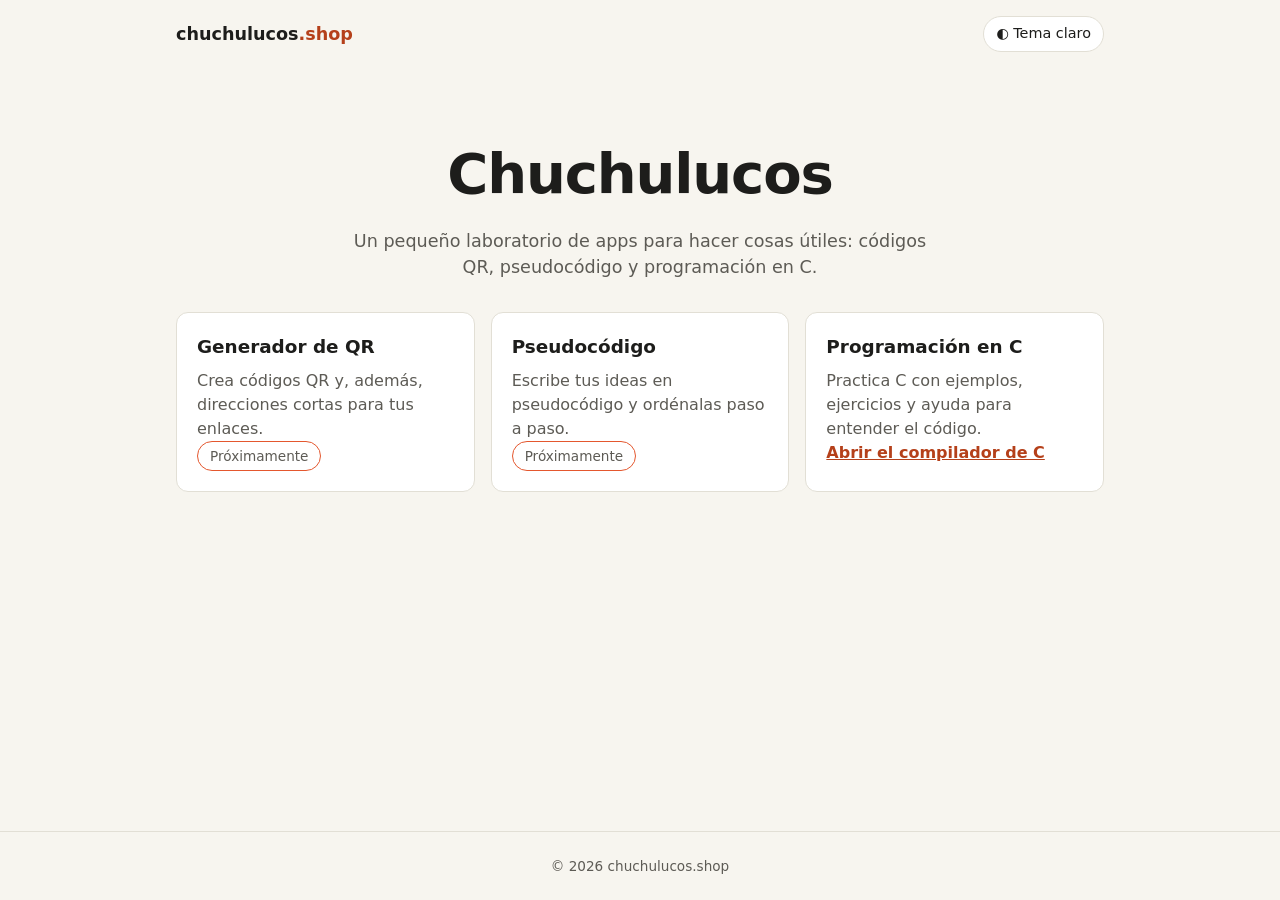
<file: index.html>
<!doctype html>
<html lang="es">
<head>
  <meta charset="utf-8">
  <meta name="viewport" content="width=device-width, initial-scale=1">
  <title>Chuchulucos</title>
  <meta name="description" content="Chuchulucos: apps pequeñas y útiles para generar códigos QR, aprender pseudocódigo y programar en C.">
  <link rel="stylesheet" href="style.css">
  <script>
    // Tema guardado: se aplica antes de pintar. Si localStorage no está disponible, manda el tema del sistema.
    try {
      const temaGuardado = localStorage.getItem('chuchulucos-tema');
      if (temaGuardado === 'light' || temaGuardado === 'dark') {
        document.documentElement.setAttribute('data-theme', temaGuardado);
      }
    } catch (e) { /* sin acceso a localStorage: se usa el tema del sistema */ }
  </script>
</head>
<body>
  <header class="top">
    <a class="logo" href="index.html">chuchulucos<span>.shop</span></a>
    <button id="theme-btn" class="theme-btn" type="button" aria-pressed="false" aria-label="Tema oscuro">◐ Tema oscuro</button>
  </header>

  <main>
    <section class="hero">
      <h1>Chuchulucos</h1>
      <p class="lead">Un pequeño laboratorio de apps para hacer cosas útiles: códigos QR, pseudocódigo y programación en C.</p>
    </section>

    <section class="apps" aria-label="Apps">
      <article class="card">
        <h2>Generador de QR</h2>
        <p>Crea códigos QR y, además, direcciones cortas para tus enlaces.</p>
        <p class="soon">Próximamente</p>
      </article>
      <article class="card">
        <h2>Pseudocódigo</h2>
        <p>Escribe tus ideas en pseudocódigo y ordénalas paso a paso.</p>
        <p class="soon">Próximamente</p>
      </article>
      <article class="card">
        <h2>Programación en C</h2>
        <p>Practica C con ejemplos, ejercicios y ayuda para entender el código.</p>
        <p><a class="enlace-app" href="compilador-c/index.html">Abrir el compilador de C</a></p>
      </article>
    </section>
  </main>

  <footer class="foot">
    <p>&copy; 2026 chuchulucos.shop</p>
  </footer>

  <script>
    // Interruptor de tema: alterna data-theme en <html> y recuerda la elección si el navegador lo permite.
    const themeBtn = document.getElementById('theme-btn');
    const temaSistema = window.matchMedia('(prefers-color-scheme: dark)');
    function temaEfectivo() {
      const forzado = document.documentElement.getAttribute('data-theme');
      if (forzado === 'light' || forzado === 'dark') return forzado;
      return temaSistema.matches ? 'dark' : 'light';
    }
    function pintarTema() {
      const oscuro = temaEfectivo() === 'dark';
      const nombre = oscuro ? 'Tema oscuro' : 'Tema claro';
      themeBtn.setAttribute('aria-pressed', String(oscuro));
      themeBtn.setAttribute('aria-label', nombre);
      themeBtn.textContent = '◐ ' + nombre;
    }
    themeBtn.addEventListener('click', () => {
      const nuevo = temaEfectivo() === 'dark' ? 'light' : 'dark';
      document.documentElement.setAttribute('data-theme', nuevo);
      try {
        localStorage.setItem('chuchulucos-tema', nuevo);
      } catch (e) { /* sin persistencia: el interruptor sigue funcionando en esta página */ }
      pintarTema();
    });
    if (temaSistema.addEventListener) {
      temaSistema.addEventListener('change', pintarTema);
    } else {
      temaSistema.addListener(pintarTema); // Safari anterior a 14
    }
    pintarTema();
  </script>
</body>
</html>
</file>
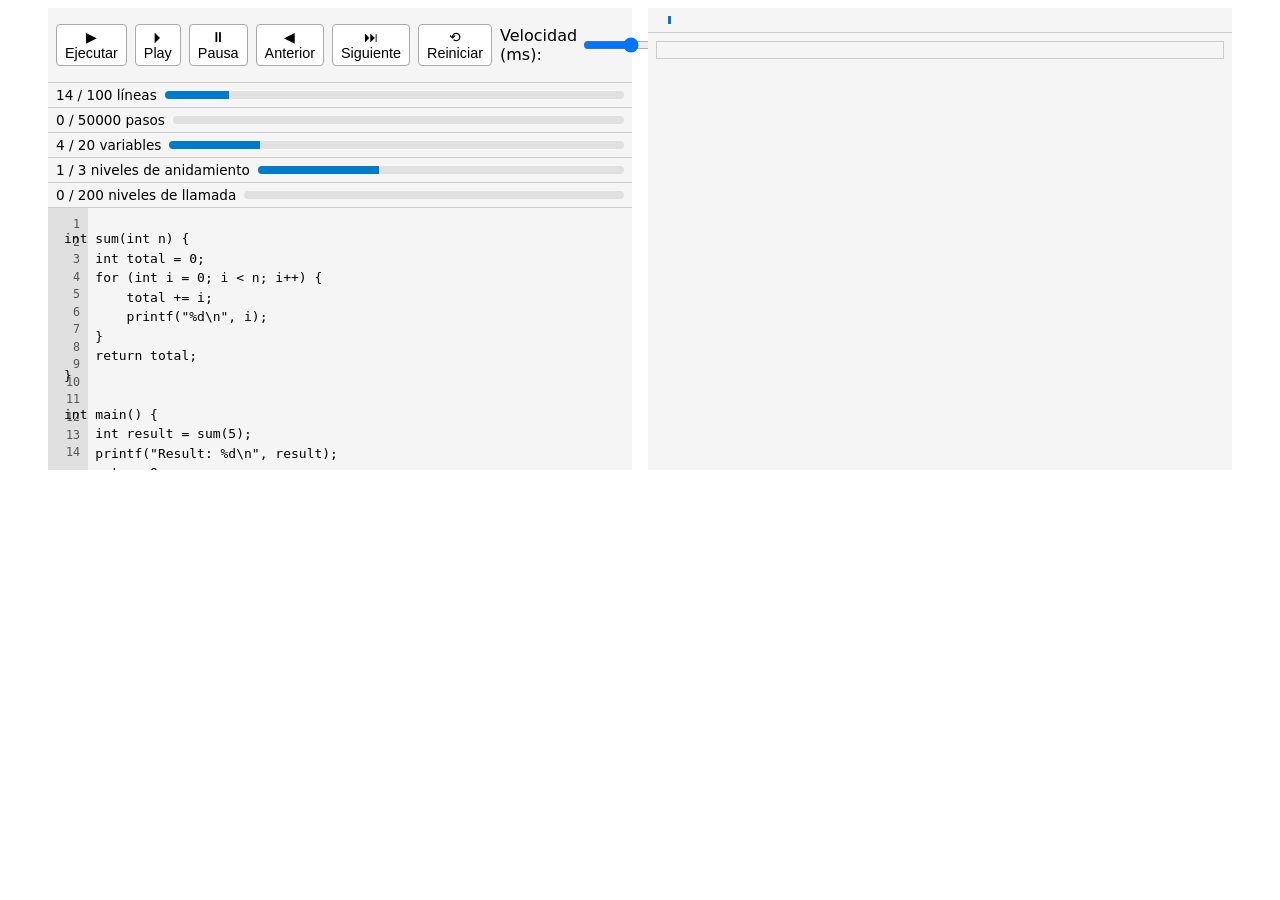
<file: compilador-c/index.html>
<!DOCTYPE html>
<html lang="es">
<head>
    <meta charset="UTF-8">
    <title>Editor y Depurador C Educativo</title>
    <meta name="viewport" content="width=device-width, initial-scale=1">
    <meta name="description" content="Editor y depurador paso a paso de C para estudiantes.">
    <!-- Cargar el intérprete (ya existente) -->
    <script src="lexico.js"></script>
    <script src="parser.js"></script>
    <script src="interprete.js"></script>
    <script src="interp.js"></script>
    <script>
        // Tema guardado: se aplica antes de pintar. Si localStorage no está disponible, manda el tema del sistema.
        try {
            const temaGuardado = localStorage.getItem('chuchulucos-tema');
            if (temaGuardado === 'light' || temaGuardado === 'dark') {
                document.documentElement.setAttribute('data-theme', temaGuardado);
            }
        } catch (e) { /* sin acceso a localStorage: se usa el tema del sistema */ }
    </script>
    <style>
        :root {
            color-scheme: light dark;
            --bg-color: light-dark(#ffffff, #1e1e1e);
            --text-color: light-dark(#000, #d4d4d4);
            --panel-bg: light-dark(#f5f5f5, #252525);
            --accent: light-dark(#007acc, #4daafc);
            --accent-text: light-dark(#005a9e, #4daafc);
            --highlight-bg: light-dark(rgba(0,122,204,0.1), rgba(77,170,252,0.2));
            --error-bg: light-dark(#ffdddd, #5a0000);
            --error-line-bg: light-dark(#ffcccc, #5a0000);
            --gutter-bg: light-dark(#e0e0e0, #2d2d2d);
            --gutter-color: light-dark(#555, #aaa);
            --var-chip-bg: light-dark(#ddd, #333);
            --var-chip-bg-changed: light-dark(#ffecb3, #665c00);
            --border: light-dark(#ccc, #444);
            --control-bg: light-dark(#ffffff, #333);
            --control-border: light-dark(#aaa, #666);
            --warn: light-dark(#a35f00, #e0a000);
            --danger: light-dark(#c62828, #ef5350);
        }
        :root[data-theme="light"] {
            color-scheme: light;
        }
        :focus-visible {
            outline: 2px solid var(--accent-text);
            outline-offset: 2px;
        }
        :root[data-theme="dark"] {
            color-scheme: dark;
        }

        * {
            box-sizing: border-box;
        }

        body {
            font-family: system-ui, sans-serif;
            background: var(--bg-color);
            color: var(--text-color);
            margin: 0;
            padding: 0;
        }

        .container {
            display: flex;
            flex-wrap: wrap;
            gap: 16px;
            max-width: 1200px;
            margin: 0 auto;
            padding: 8px;
        }

        @media (max-width: 600px) {
            .container { flex-direction: column; }
        }

        /* Panel izquierdo (editor) */
        .left {
            flex: 1 1 300px;
            background: var(--panel-bg);
            display: flex;
            flex-direction: column;
            min-width: 260px;
        }

        .editor-bar {
            display: flex;
            gap: 8px;
            padding: 8px;
            border-bottom: 1px solid var(--border);
            align-items: center;
        }
        .capacity {
            display: flex;
            align-items: center;
            gap: 8px;
            padding: 4px 8px;
            font-size: 0.85em;
            border-bottom: 1px solid var(--border);
        }
        .capacity.full #capacity-text { font-weight: bold; }
        .capacity-bar {
            flex: 1;
            height: 8px;
            background: var(--gutter-bg);
            border-radius: 4px;
            overflow: hidden;
        }
        #capacity-fill {
            height: 100%;
            width: 0;
            background: var(--accent);
            transition: width 0.15s;
        }
        #capacity-fill.warn { background: var(--warn); }
        #capacity-fill.full { background: var(--danger); }
        #steps-fill {
            height: 100%;
            width: 0;
            background: var(--accent);
            transition: width 0.15s;
        }
        #steps-fill.warn { background: var(--warn); }
        #steps-fill.full { background: var(--danger); }
        #vars-fill, #anid-fill, #prof-fill {
            height: 100%;
            width: 0;
            background: var(--accent);
            transition: width 0.15s;
        }
        #vars-fill.warn, #anid-fill.warn, #prof-fill.warn { background: var(--warn); }
        #vars-fill.full, #anid-fill.full, #prof-fill.full { background: var(--danger); }
        .editor-bar button {
            padding: 4px 8px;
            font-size: 0.9em;
            cursor: pointer;
            border: 1px solid var(--control-border);
            border-radius: 4px;
            background: var(--control-bg);
            color: var(--text-color);
        }
        .editor-bar .speed-control {
            margin-left: auto;
            display: flex;
            align-items: center;
            gap: 4px;
        }
        #speed { width: 100px; }

        /* Contenedor del editor con numeración de líneas */
        .editor-body {
            display: flex;
            flex: 1;
            position: relative;
            overflow: hidden;
        }
        #gutter {
            width: 40px;
            background: var(--gutter-bg);
            color: var(--gutter-color);
            text-align: right;
            padding: 8px 4px;
            font-family: monospace;
            font-size: 0.9em;
            user-select: none;
            overflow: hidden;
            display: flex;
            flex-direction: column;
        }
        #gutter div {
            padding: 0 4px;
            line-height: 1.5;
            white-space: pre;
            height: 1.5em;
        }
        #gutter div.active {
            background: var(--highlight-bg);
            color: var(--text-color);
            font-weight: bold;
        }
        #gutter div.error-line {
            background: var(--error-line-bg);
        }

        .code-area {
            flex: 1;
            position: relative;
            background: transparent;
        }
        #code-display {
            position: absolute;
            top: 0;
            left: 0;
            width: 100%;
            height: 100%;
            padding: 8px;
            font-family: monospace;
            white-space: pre;
            overflow: hidden;
            pointer-events: none;
            background: transparent;
        }
        .code-line {
            height: 1.5em;
            line-height: 1.5;
            padding-left: 8px;
        }
        .code-line.active {
            background: var(--highlight-bg);
        }
        .code-line.error-line {
            background: var(--error-line-bg);
        }

        #code {
            position: absolute;
            top: 0;
            left: 0;
            width: 100%;
            height: 100%;
            resize: none;
            border: none;
            background: transparent;
            color: transparent; /* ocultar texto para que el #code-display lo muestre */
            caret-color: var(--text-color);
            padding: 8px;
            margin: 0;
            font-family: monospace;
            font-size: 1em;
            line-height: 1.5;
            white-space: pre;
            overflow: auto;
            z-index: 0;
        }

        /* Panel derecho (ejecución) */
        .right {
            flex: 1 1 300px;
            background: var(--panel-bg);
            display: flex;
            flex-direction: column;
            min-width: 260px;
        }
        .exec-top {
            display: flex;
            align-items: center;
            gap: 12px;
            padding: 8px;
            border-bottom: 1px solid var(--border);
        }
        #counter {
            font-weight: bold;
            white-space: nowrap;
        }
        #current-line {
            font-family: monospace;
            background: var(--panel-bg);
            padding: 4px 8px;
            border-left: 3px solid var(--accent);
            overflow-x: auto;
            flex: 1;
            white-space: pre;
        }
        #output {
            background: var(--panel-bg);
            border: 1px solid var(--border);
            padding: 8px;
            overflow-x: auto;
            font-family: monospace;
            white-space: pre;
            margin: 8px;
        }
        #vars {
            padding: 0 8px 8px;
            overflow-y: auto;
        }
        .var-group {
            margin-bottom: 12px;
        }
        .var-group-title {
            font-weight: bold;
            margin-bottom: 4px;
            color: var(--accent-text);
        }
        .var-group.current > .var-group-title {
            text-decoration: underline;
        }
        .var-chip {
            display: inline-block;
            background: var(--var-chip-bg);
            border-radius: 12px;
            padding: 2px 8px;
            margin: 2px;
            font-size: 0.85em;
            white-space: nowrap;
        }
        .var-chip.changed {
            background: var(--var-chip-bg-changed);
            font-weight: bold;
        }
        #error {
            background: var(--error-bg);
            color: var(--text-color);
            padding: 8px;
            margin: 8px;
            border-radius: 4px;
        }
        .sr-only { position: absolute; width: 1px; height: 1px; overflow: hidden; clip: rect(0 0 0 0); white-space: nowrap; }
        .hidden { display: none; }
    </style>
</head>
<body>
<h1 class="sr-only">Editor y depurador de C</h1>

<main class="container">
    <!-- Panel izquierdo: editor -->
    <div class="left" id="editor">
        <div class="editor-bar">
            <button id="run-btn" title="Ejecutar/Play">▶ Ejecutar</button>
            <button id="play-btn" title="Reproducir" aria-label="Play (reproducir)">⏵ Play</button>
            <button id="pause-btn" title="Pausar" aria-label="Pausar">⏸ Pausa</button>
            <button id="prev-btn" title="Anterior" aria-label="Paso anterior">◀ Anterior</button>
            <button id="next-btn" title="Siguiente" aria-label="Paso siguiente">⏭ Siguiente</button>
            <button id="reset-btn" title="Reiniciar" aria-label="Reiniciar">⟲ Reiniciar</button>
            <div class="speed-control">
                <label for="speed">Velocidad (ms):</label>
                <input type="range" id="speed" min="50" max="1000" value="500">
            </div>
            <button id="theme-btn" type="button" aria-pressed="false" aria-label="Tema oscuro">◐ Tema oscuro</button>
        </div>
        <div class="capacity">
            <span id="capacity-text"></span>
            <div class="capacity-bar" role="meter" aria-label="Espacio para código" aria-valuemin="0" aria-valuemax="100" aria-valuenow="0">
                <div id="capacity-fill"></div>
            </div>
        </div>
        <div class="capacity">
            <span id="steps-text">0 / 50000 pasos</span>
            <div class="capacity-bar" role="meter" aria-label="Pasos de la última ejecución" aria-valuemin="0" aria-valuemax="50000" aria-valuenow="0">
                <div id="steps-fill"></div>
            </div>
        </div>
        <div class="capacity">
            <span id="vars-text">0 / 20 variables</span>
            <div class="capacity-bar" role="meter" aria-label="Variables declaradas" aria-valuemin="0" aria-valuemax="20" aria-valuenow="0">
                <div id="vars-fill"></div>
            </div>
        </div>
        <div class="capacity">
            <span id="anid-text">0 / 3 niveles de anidamiento</span>
            <div class="capacity-bar" role="meter" aria-label="Niveles de anidamiento" aria-valuemin="0" aria-valuemax="3" aria-valuenow="0">
                <div id="anid-fill"></div>
            </div>
        </div>
        <div class="capacity">
            <span id="prof-text">0 / 200 niveles de llamada</span>
            <div class="capacity-bar" role="meter" aria-label="Profundidad de llamadas de la última ejecución" aria-valuemin="0" aria-valuemax="200" aria-valuenow="0">
                <div id="prof-fill"></div>
            </div>
        </div>
        <div class="editor-body">
            <div id="gutter"></div>
            <pre id="code-display"></pre>
            <label class="sr-only" for="code">Código C</label>
            <textarea id="code" spellcheck="false"></textarea>
        </div>
    </div>

    <!-- Panel derecho: visualización de ejecución -->
    <div class="right">
        <div class="exec-top">
            <span id="counter"></span>
            <div id="current-line"></div>
        </div>
        <p id="status" class="sr-only" role="status"></p>
        <pre id="output"></pre>
        <div id="vars"></div>
        <div id="error" class="hidden" role="alert"></div>
    </div>
</main>

<script>
    // Referencias DOM
    const code = document.getElementById('code');
    const gutter = document.getElementById('gutter');
    const codeDisplay = document.getElementById('code-display');
    code.addEventListener('scroll', () => {
        gutter.scrollTop = code.scrollTop;
        codeDisplay.scrollTop = code.scrollTop;
        codeDisplay.scrollLeft = code.scrollLeft;
    });
    code.addEventListener('keydown', (e) => {
        // Ctrl/Cmd+Enter ejecuta. Tab no se captura para no atrapar el teclado.
        if (e.key === 'Enter' && (e.ctrlKey || e.metaKey)) {
            e.preventDefault();
            onRun();
        }
    });

    const runBtn = document.getElementById('run-btn');
    const playBtn = document.getElementById('play-btn');
    const pauseBtn = document.getElementById('pause-btn');
    const prevBtn = document.getElementById('prev-btn');
    const nextBtn = document.getElementById('next-btn');
    const resetBtn = document.getElementById('reset-btn');
    const speedSlider = document.getElementById('speed');

    const counterDisplay = document.getElementById('counter');
    const currentLineDisplay = document.getElementById('current-line');
    const outputDisplay = document.getElementById('output');
    const statusDisplay = document.getElementById('status');
    const varsDisplay = document.getElementById('vars');
    const errorDisplay = document.getElementById('error');

    // Interruptor de tema: alterna data-theme en <html> y recuerda la elección si el navegador lo permite.
    const themeBtn = document.getElementById('theme-btn');
    const temaSistema = window.matchMedia('(prefers-color-scheme: dark)');
    function temaEfectivo() {
        const forzado = document.documentElement.getAttribute('data-theme');
        if (forzado === 'light' || forzado === 'dark') return forzado;
        return temaSistema.matches ? 'dark' : 'light';
    }
    function pintarTema() {
        const oscuro = temaEfectivo() === 'dark';
        const nombre = oscuro ? 'Tema oscuro' : 'Tema claro';
        themeBtn.setAttribute('aria-pressed', String(oscuro));
        themeBtn.setAttribute('aria-label', nombre);
        themeBtn.textContent = '◐ ' + nombre;
    }
    themeBtn.addEventListener('click', () => {
        const nuevo = temaEfectivo() === 'dark' ? 'light' : 'dark';
        document.documentElement.setAttribute('data-theme', nuevo);
        try {
            localStorage.setItem('chuchulucos-tema', nuevo);
        } catch (e) { /* sin persistencia: la elección dura solo esta visita */ }
        pintarTema();
    });
    if (temaSistema.addEventListener) {
        temaSistema.addEventListener('change', pintarTema);
    } else {
        temaSistema.addListener(pintarTema); // Safari anterior a 14
    }
    pintarTema();

    // Estado
    let sourceCode = '';
    let steps = null;
    let currentStepIndex = 0;
    let isPlaying = false;
    let playInterval = null;
    let previousVars = null;

    // Elementos para numeración de líneas y resaltado del editor
    let lineNumElems = [];
    let codeLineElems = [];

    // Código de ejemplo inicial
    // Tope de líneas: los programas de inicio son cortos.
    const MAX_LINEAS = 100;
    const MAX_VARIABLES = 20;
    const MAX_ANIDAMIENTO = 3;
    const MAX_PROFUNDIDAD = 200;
    const capacityFill = document.getElementById('capacity-fill');
    const capacityText = document.getElementById('capacity-text');
    const stepsFill = document.getElementById('steps-fill');
    const stepsText = document.getElementById('steps-text');
    const stepsMeter = stepsFill.parentElement;
    const MAX_PASOS_DEFAULT = 50000;
    const capacityMeter = document.querySelector('.capacity-bar');
    let ultimoCodigoValido = '';

    function contarLineas(texto) {
        return texto.split('\n').length;
    }

    // Recorta un cambio que se pasa del límite de líneas: conserva lo anterior y solo quita las líneas que sobran.
    function recortarPegado(anterior, nuevo, maxLineas) {
        let p = 0;
        const minLen = Math.min(anterior.length, nuevo.length);
        while (p < minLen && anterior[p] === nuevo[p]) p++;
        let s = 0;
        while (s < minLen - p && anterior[anterior.length - 1 - s] === nuevo[nuevo.length - 1 - s]) s++;
        const insertado = nuevo.slice(p, nuevo.length - s);
        const base = anterior.slice(0, p) + anterior.slice(anterior.length - s);
        const saltosPermitidos = Math.max(0, maxLineas - base.split('\n').length);
        let recortado = insertado;
        let saltos = 0;
        for (let i = 0; i < insertado.length; i++) {
            if (insertado[i] === '\n' && ++saltos > saltosPermitidos) {
                recortado = insertado.slice(0, i);
                break;
            }
        }
        return {
            texto: anterior.slice(0, p) + recortado + anterior.slice(anterior.length - s),
            pos: p + recortado.length
        };
    }

    function actualizarCapacidad() {
        const n = contarLineas(code.value);
        const proporcion = n / MAX_LINEAS;
        capacityFill.style.width = Math.min(100, Math.round(proporcion * 100)) + '%';
        capacityFill.className = n >= MAX_LINEAS ? 'full' : (proporcion >= 0.8 ? 'warn' : '');
        capacityText.textContent = `${n} / ${MAX_LINEAS} líneas`;
        capacityMeter.setAttribute('aria-valuenow', n);
        capacityMeter.setAttribute('aria-valuetext', `${n} de ${MAX_LINEAS} líneas`);
        capacityMeter.parentElement.classList.toggle('full', n >= MAX_LINEAS);
    }

    const sampleCode = `int sum(int n) {
    int total = 0;
    for (int i = 0; i < n; i++) {
        total += i;
        printf("%d\\n", i);
    }
    return total;
}

int main() {
    int result = sum(5);
    printf("Result: %d\\n", result);
    return 0;
}`;
    code.value = sampleCode;
    sourceCode = sampleCode;
    ultimoCodigoValido = sampleCode;
    actualizarCapacidad();
    actualizarMedidoresCodigo();
    // Actualizar numeración del editor inicialmente
    updateEditorDisplay();

    // Eventos
    code.addEventListener('input', () => {
        if (contarLineas(code.value) > MAX_LINEAS) {
            // Se pasó del tope (escritura o pegado): quitar solo las líneas que sobran.
            const recorte = recortarPegado(ultimoCodigoValido, code.value, MAX_LINEAS);
            code.value = recorte.texto;
            code.selectionStart = code.selectionEnd = recorte.pos;
            statusDisplay.textContent = `Límite de ${MAX_LINEAS} líneas: se recortó lo que sobraba.`;
        }
        ultimoCodigoValido = code.value;
        actualizarCapacidad();
        actualizarMedidoresCodigo();
        sourceCode = code.value;
        updateEditorDisplay();
        // invalidar traza cuando se modifica el código
        invalidateTrace();
    });

    runBtn.addEventListener('click', onRun);
    playBtn.addEventListener('click', onPlay);
    pauseBtn.addEventListener('click', onPause);
    prevBtn.addEventListener('click', onPrev);
    nextBtn.addEventListener('click', onNext);
    resetBtn.addEventListener('click', onReset);
    speedSlider.addEventListener('input', () => {
        if (isPlaying) {
            onPause();
            onPlay();
        }
    });

    // Funciones de control -------------------------------------------------

    function invalidateTrace() {
        steps = null;
        currentStepIndex = 0;
        if (playInterval) {
            clearInterval(playInterval);
            playInterval = null;
        }
        isPlaying = false;
        counterDisplay.textContent = '';
        currentLineDisplay.textContent = '';
        outputDisplay.textContent = '';
        varsDisplay.innerHTML = '';
        hideError();
    }

    // Pinta un medidor: valor usado frente a su tope, con el mismo color que las demás barras.
    function pintarMedidor(id, valor, tope, texto) {
        const fill = document.getElementById(id + '-fill');
        const meter = fill.parentElement;
        const usados = Math.min(valor, tope);
        const proporcion = usados / tope;
        fill.style.width = Math.round(proporcion * 100) + '%';
        fill.className = usados >= tope ? 'full' : (proporcion >= 0.8 ? 'warn' : '');
        document.getElementById(id + '-text').textContent = texto(usados);
        meter.setAttribute('aria-valuenow', usados);
        meter.setAttribute('aria-valuetext', texto(usados));
    }

    // Variables y anidamiento se miden al escribir; si el código aún no es válido, se mantiene el último resultado.
    function actualizarMedidoresCodigo() {
        let r;
        try {
            r = CInterp.analizar(code.value);
        } catch (e) {
            return;
        }
        pintarMedidor('vars', r.variables, MAX_VARIABLES, n => `${n} / ${MAX_VARIABLES} variables`);
        pintarMedidor('anid', r.anidamiento, MAX_ANIDAMIENTO, n => `${n} / ${MAX_ANIDAMIENTO} niveles de anidamiento`);
    }

    function mostrarPasos(pasos, limite) {
        const usados = Math.min(pasos, limite);
        const proporcion = usados / limite;
        stepsFill.style.width = Math.round(proporcion * 100) + '%';
        stepsFill.className = usados >= limite ? 'full' : (proporcion >= 0.8 ? 'warn' : '');
        stepsText.textContent = `${usados} / ${limite} pasos`;
        stepsMeter.setAttribute('aria-valuenow', usados);
        stepsMeter.setAttribute('aria-valuemax', limite);
        stepsMeter.setAttribute('aria-valuetext', `${pasos} de ${limite} pasos`);
    }

    function onRun() {
        invalidateTrace();
        try {
            const result = CInterp.run(sourceCode);
            mostrarPasos(result.pasos || 0, result.limite || MAX_PASOS_DEFAULT);
            pintarMedidor('prof', result.profundidad || 0, MAX_PROFUNDIDAD, n => `${n} / ${MAX_PROFUNDIDAD} niveles de llamada`);
            if (result.error) {
                showError(result.error, result.errorLine);
                steps = [];
            } else {
                steps = result.steps;
                hideError();
            }
            currentStepIndex = 0;
            previousVars = null;
            if (steps && steps.length > 0) {
                updateUI();
                statusDisplay.textContent = `Traza lista: ${steps.length} pasos.`;
                isPlaying = true;
                startStepLoop();
            } else {
                counterDisplay.textContent = 'Sin pasos.';
            }
        } catch (e) {
            showError(e.message, -1);
        }
    }

    function startStepLoop() {
        if (!isPlaying || steps == null || steps.length === 0) return;
        const intervalMs = parseInt(speedSlider.value, 10);
        playInterval = setInterval(() => {
            if (currentStepIndex >= steps.length - 1) {
                // Finalizado
                statusDisplay.textContent = 'Ejecución terminada.';
                isPlaying = false;
                clearInterval(playInterval);
                playInterval = null;
            } else {
                currentStepIndex++;
                updateUI();
            }
        }, intervalMs);
    }

    function onPlay() {
        if (!steps) {
            // Si no hay traza, ejecutar primero
            onRun();
            return;
        }
        if (isPlaying) return;
        isPlaying = true;
        startStepLoop();
    }

    function onPause() {
        if (playInterval) {
            clearInterval(playInterval);
            playInterval = null;
        }
        isPlaying = false;
    }

    function onPrev() {
        if (!steps || currentStepIndex <= 0) return;
        currentStepIndex--;
        updateUI();
    }

    function onNext() {
        if (!steps || currentStepIndex >= steps.length - 1) return;
        currentStepIndex++;
        updateUI();
    }

    function onReset() {
        if (!steps) return;
        currentStepIndex = 0;
        previousVars = null;
        updateUI();
        onPause();
    }

    function updateUI() {
        if (!steps || !steps.length) return;
        const step = steps[currentStepIndex];

        // Contador de pasos
        counterDisplay.textContent = `Paso ${currentStepIndex + 1} de ${steps.length}`;

        // Mostrar línea de código
        let lineText = step.line;
        if (typeof lineText !== 'string') {
            const lines = sourceCode.split('\n');
            const ln = lineText;
            if (ln >= 1 && ln <= lines.length) {
                lineText = lines[ln - 1];
            } else {
                lineText = '';
            }
        }
        currentLineDisplay.textContent = lineText;

        // Salida STDOUT
        outputDisplay.textContent = step.out ?? '';

        // Mostrar variables
        renderVars(step.vars);

        // Resaltar línea en el editor
        let lineNumber = -1;
        if (typeof step.line === 'number') {
            lineNumber = step.line;
        } else if (typeof step.line === 'string') {
            lineNumber = parseInt(step.line, 10);
        }
        if (!isNaN(lineNumber)) {
            highlightEditorLine(lineNumber);
        }
    }

    function renderVars(varsArray) {
        // Agrupar por función
        const grouped = {};
        for (const v of varsArray) {
            const k = v.fn || 'global';
            if (!grouped[k]) grouped[k] = [];
            grouped[k].push(v);
        }

        varsDisplay.innerHTML = '';
        const currentFn = steps[currentStepIndex].fn || 'global';

        for (const fnName in grouped) {
            const groupDiv = document.createElement('div');
            groupDiv.className = 'var-group';
            if (fnName === currentFn) groupDiv.classList.add('current');

            const label = document.createElement('div');
            label.className = 'var-group-title';
            label.textContent = fnName === 'global' ? 'Global' : fnName;
            groupDiv.appendChild(label);

            for (const varObj of grouped[fnName]) {
                const chip = document.createElement('span');
                chip.className = 'var-chip';
                const displayVal = formatVarValue(varObj);
                chip.textContent = `${varObj.name} = ${displayVal}`;

                if (previousVars) {
                    const prevVar = findVarInArray(previousVars, varObj.name, varObj.fn);
                    if (prevVar && !areValuesEqual(prevVar, varObj)) {
                        chip.classList.add('changed');
                    }
                }
                groupDiv.appendChild(chip);
            }

            varsDisplay.appendChild(groupDiv);
        }

        previousVars = varsArray;
    }

    function formatVarValue(v) {
        if (v.arr) {
            return '[' + v.v.map(num => num.toString()).join(', ') + ']';
        }
        if (v.ty === 'char') {
            return `'${String.fromCharCode(v.v)}' (${v.v})`;
        }
        return v.v.toString();
    }

    function findVarInArray(vars, name, fn) {
        for (const v of vars) {
            if (v.name === name && v.fn === fn) return v;
        }
        return null;
    }

    function areValuesEqual(a, b) {
        if (a.ty !== b.ty) return false;
        if (a.arr && b.arr) {
            if (a.v.length !== b.v.length) return false;
            for (let i = 0; i < a.v.length; i++) {
                if (a.v[i] !== b.v[i]) return false;
            }
            return true;
        }
        if (!a.arr && !b.arr) {
            return a.v === b.v;
        }
        return false;
    }

    function showError(msg, line) {
        errorDisplay.classList.remove('hidden');
        errorDisplay.textContent = `[Error] ${msg}`;
        if (line >= 1) {
            errorDisplay.textContent += ` en línea ${line}`;
        }

        // Resaltar línea en rojo en el editor si la línea es válida
        if (line >= 1) {
            if (line <= codeLineElems.length) {
                codeLineElems[line - 1].classList.add('error-line');
            }
            if (line <= lineNumElems.length) {
                lineNumElems[line - 1].classList.add('error-line');
            }
        }
    }

    function hideError() {
        errorDisplay.classList.add('hidden');
        codeLineElems.forEach(el => el.classList.remove('error-line'));
        lineNumElems.forEach(el => el.classList.remove('error-line'));
    }

    function highlightEditorLine(lineNumber) {
        // Quitar clases activas de todos los elementos
        lineNumElems.forEach(el => el.classList.remove('active'));
        codeLineElems.forEach(el => el.classList.remove('active'));

        if (lineNumber >= 1 && lineNumber <= lineNumElems.length) {
            lineNumElems[lineNumber - 1].classList.add('active');
            codeLineElems[lineNumber - 1].classList.add('active');
        }
    }

    // -------- Actualizar numeración y área de visualización del editor --------
    function updateEditorDisplay() {
        const lines = sourceCode.split('\n');
        updateGutter(lines);
        updateCodeDisplay(lines);
    }

    function updateGutter(lines) {
        gutter.innerHTML = '';
        lineNumElems = [];
        for (let i = 0; i < lines.length; i++) {
            const ln = document.createElement('div');
            ln.className = 'line-num';
            ln.textContent = (i + 1).toString();
            gutter.appendChild(ln);
            lineNumElems.push(ln);
        }
    }

    function updateCodeDisplay(lines) {
        codeDisplay.innerHTML = '';
        codeLineElems = [];
        for (let i = 0; i < lines.length; i++) {
            const wrap = document.createElement('div');
            wrap.className = 'code-line';
            wrap.textContent = lines[i];
            codeDisplay.appendChild(wrap);
            codeLineElems.push(wrap);
        }
    }
</script>

</body>
</html>
</file>
<file: style.css>
:root {
  color-scheme: light dark;
  --bg: light-dark(#f7f5ef, #161614);
  --fg: light-dark(#1d1d1b, #f1efe8);
  --muted: light-dark(#5d5b55, #a6a398);
  --accent: light-dark(#e4572e, #ff7a52);
  --accent-text: light-dark(#b5401a, #ff7a52);
  --card: light-dark(#ffffff, #1f1f1c);
  --line: light-dark(#e2dfd5, #34332e);
}

:root[data-theme="light"] {
  color-scheme: light;
}

:root[data-theme="dark"] {
  color-scheme: dark;
}

* { box-sizing: border-box; }

body {
  margin: 0;
  background: var(--bg);
  color: var(--fg);
  font-family: system-ui, -apple-system, "Segoe UI", Roboto, sans-serif;
  line-height: 1.5;
  min-height: 100vh;
  display: flex;
  flex-direction: column;
}

.top {
  padding: 16px;
  max-width: 960px;
  width: 100%;
  margin: 0 auto;
  display: flex;
  align-items: center;
  justify-content: space-between;
  gap: 12px;
}

.theme-btn {
  font: inherit;
  font-size: 0.9rem;
  padding: 6px 12px;
  border: 1px solid var(--line);
  border-radius: 999px;
  background: var(--card);
  color: var(--fg);
  cursor: pointer;
}

.theme-btn[aria-pressed="true"] {
  border-color: var(--accent);
  color: var(--accent-text);
}

:focus-visible {
  outline: 2px solid var(--accent-text);
  outline-offset: 2px;
}

.logo {
  color: var(--fg);
  text-decoration: none;
  font-weight: 700;
  font-size: 1.1rem;
}

.logo span { color: var(--accent-text); }

.enlace-app {
  color: var(--accent-text);
  font-weight: 600;
  text-decoration: underline;
}

main {
  flex: 1;
  max-width: 960px;
  width: 100%;
  margin: 0 auto;
  padding: 16px;
}

.hero {
  padding: 48px 0 32px;
  text-align: center;
}

.hero h1 {
  font-size: clamp(2.2rem, 8vw, 3.5rem);
  margin: 0 0 12px;
  letter-spacing: -0.02em;
}

.lead {
  color: var(--muted);
  font-size: 1.1rem;
  max-width: 600px;
  margin: 0 auto;
}

.soon {
  display: inline-block;
  margin-top: 20px;
  padding: 4px 12px;
  border: 1px solid var(--accent);
  color: var(--accent-text);
  border-radius: 999px;
  font-size: 0.85rem;
}

.apps {
  display: grid;
  gap: 16px;
  grid-template-columns: repeat(auto-fit, minmax(240px, 1fr));
  padding-bottom: 32px;
}

.card {
  background: var(--card);
  border: 1px solid var(--line);
  border-radius: 12px;
  padding: 20px;
}

.card h2 {
  margin: 0 0 8px;
  font-size: 1.15rem;
}

.card p {
  margin: 0;
  color: var(--muted);
}

.foot {
  text-align: center;
  color: var(--muted);
  font-size: 0.85rem;
  padding: 24px 16px;
  border-top: 1px solid var(--line);
}

.foot p { margin: 0; }
</file>
